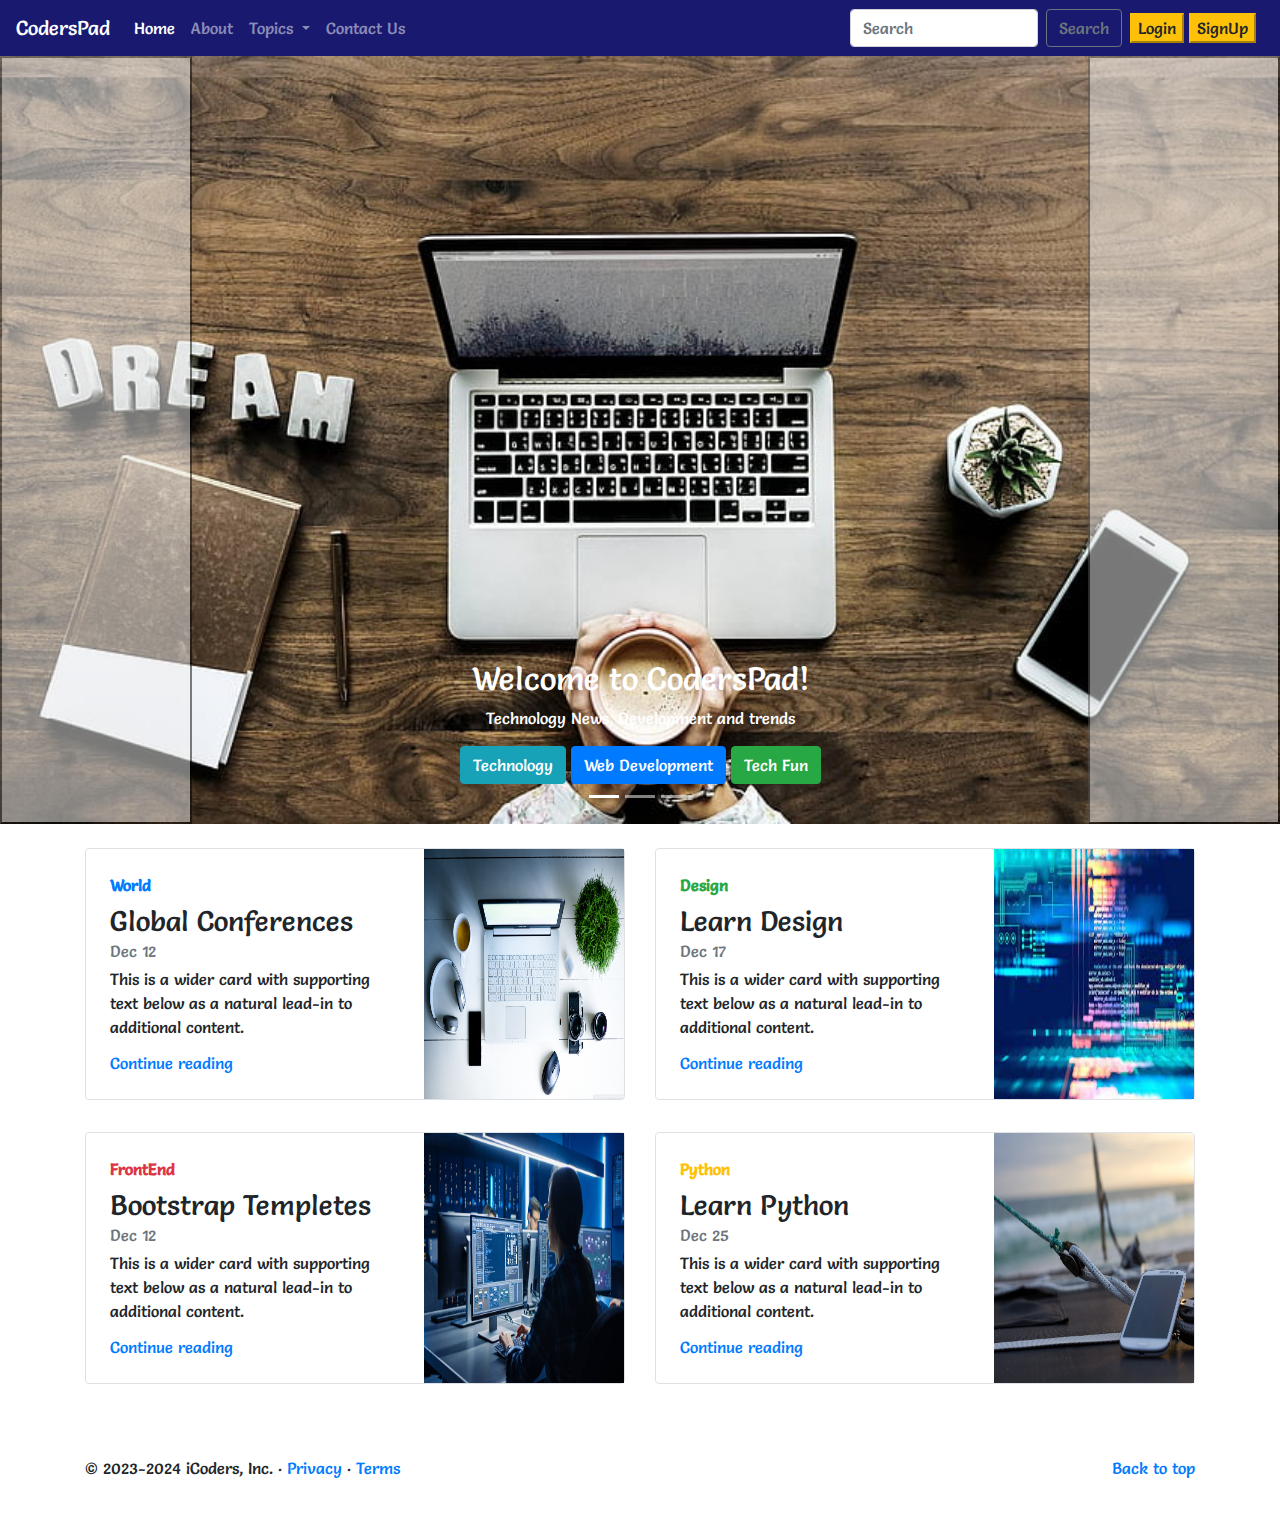
<file: index.html>
<!doctype html>
<html lang="en">

<head>
    <!-- Required meta tags -->
    <meta charset="utf-8">
    <meta name="viewport" content="width=device-width, initial-scale=1, shrink-to-fit=no">

    <!-- Bootstrap CSS -->
    <link rel="stylesheet" href="https://cdn.jsdelivr.net/npm/bootstrap@4.0.0/dist/css/bootstrap.min.css"
        integrity="sha384-Gn5384xqQ1aoWXA+058RXPxPg6fy4IWvTNh0E263XmFcJlSAwiGgFAW/dAiS6JXm" crossorigin="anonymous">
    <style>
        @import url('https://fonts.googleapis.com/css2?family=Salsa&display=swap');
   body{
    font-family: 'Salsa', cursive;
   }
    </style>
    <title>CodersPad- Paradise for Coders</title>
</head>

<body>
    <nav class="navbar navbar-expand-lg navbar-dark" style="background-color: #191970">
        <a class="navbar-brand" href="#">CodersPad</a>
        <button class="navbar-toggler" type="button" data-toggle="collapse" data-target="#navbarSupportedContent"
            aria-controls="navbarSupportedContent" aria-expanded="false" aria-label="Toggle navigation">
            <span class="navbar-toggler-icon"></span>
        </button>

        <div class="collapse navbar-collapse" id="navbarSupportedContent">
            <ul class="navbar-nav mr-auto">
                <li class="nav-item active">
                    <a class="nav-link" href="/CodersPad">Home<span class="sr-only">(current)</span></a>
                </li>
                <li class="nav-item">
                    <a class="nav-link" href="/CodersPad/about.html">About</a>
                </li>

                <li class="nav-item dropdown">
                    <a class="nav-link dropdown-toggle" href="#" id="navbarDropdown" role="button"
                        data-toggle="dropdown" aria-haspopup="true" aria-expanded="false">
                        Topics
                    </a>
                    <div class="dropdown-menu" aria-labelledby="navbarDropdown">
                        <a class="dropdown-item" href="https://www.edweek.org/technology/technology-in-education-an-overview/2016/02">Technology</a>
                        <a class="dropdown-item" href="https://www.w3schools.com/">Web Technology</a>
                        <div class="dropdown-divider"></div>
                        <a class="dropdown-item" href="support.html">Support</a>
                        <a class="dropdown-item" href="Writeus.html">Write for us</a>
                    </div>
                </li>
                <li class="nav-item">
                    
                    <a class="nav-link" href="/CodersPad/contact.html">Contact Us</a>
                </li>


            </ul>
            <form class="form-inline my-2 my-lg-0">
                <input class="form-control mr-sm-2" type="search" placeholder="Search" aria-label="Search">
                <button class="btn btn-outline-secondary my-2 my-sm-0" type="submit">Search</button>
            </form>
            <div class="mx-2">
               <button class="btn-warning" data-toggle="modal" data-target="#loginModal">Login</button>
               <button class="btn-warning" data-toggle="modal" data-target="#signupModal">SignUp</button>
        </div>
    </nav>

  
  <!-- loginModal -->
  <div class="modal fade" id="loginModal" tabindex="-1" role="dialog" aria-labelledby="loginModalLabel" aria-hidden="true">
    <div class="modal-dialog" role="document">
      <div class="modal-content">
        <div class="modal-header">
          <h5 class="modal-title" id="loginModalLabel">Login to CodersPad</h5>
          <button type="button" class="close" data-dismiss="modal" aria-label="Close">
            <span aria-hidden="true">&times;</span>
          </button>
        </div>
        <div class="modal-body">
            <form method ="POST" action="login.php">
                <!--Login -->
                <div class="form-group">
                  <label for="exampleInputEmail1">Email address</label>
                  <input type="text" name="email" class="form-control" id="exampleInputEmail1" aria-describedby="emailHelp" placeholder="Enter email">
                  <small id="emailHelp" class="form-text text-muted">We'll never share your email with anyone else.</small>
                </div>
                <div class="form-group">
                  <label for="exampleInputPassword1">Password</label>
                  <input type="text" name="password" class="form-control" id="exampleInputPassword1" placeholder="Password">
                </div>
                <div class="form-check">
                  <input type="checkbox" class="form-check-input" id="exampleCheck1">
                  <label class="form-check-label" for="exampleCheck1">Check me out</label>
                </div>
                <button type="submit" class="btn btn-info">Login</button>
                <button type="button" class="btn btn-secondary" data-dismiss="modal">Close</button>
              </form>
        </div>
       
      </div>
    </div>
  </div>

  
  <!-- signupModal -->
  <div class="modal fade" id="signupModal" tabindex="-1" role="dialog" aria-labelledby="signupModalLabel" aria-hidden="true">
    <div class="modal-dialog" role="document">
      <div class="modal-content">
        <div class="modal-header">
          <h5 class="modal-title" id="signupModalLabel">Get an CodersPad account</h5>
          <button type="button" class="close" data-dismiss="modal" aria-label="Close">
            <span aria-hidden="true">&times;</span>
          </button>
        </div>
        <!--Sign UpForm-->
        <div class="modal-body">
            <form action = "signup.php" method="POST">
            
                <div class="form-group">
                  <label for="exampleInputEmail1">Email Address</label>
                  <input type="text" name ="email" class="form-control" id="exampleInputEmail1" aria-describedby="emailHelp" placeholder="Enter email">
                  
                
                  <small id="emailHelp" class="form-text text-muted">We'll never share your email with anyone else.</small>
                </div>
                <div class="form-group">
                  <label for="exampleInputPassword1">Password</label>
                  <input type="text" name="password" class="form-control" id="exampleInputPassword1" placeholder="Password">
                </div>
                <div class="form-group">
                    <label for="cexampleInputPassword1">Confirm Password</label>
                    <input type="text" name="cpassword" class="form-control" id="cexampleInputPassword1" placeholder="Password">
                  </div>
                  
             
                <button type="submit" class="btn btn-info">Create Account</button>
                <input class="btn btn-primary" type="reset" value="Reset">
                <button type="button" class="btn btn-secondary" data-dismiss="modal">Close</button>

              </form>
            </div>
       </div>
      </div>
    </div>
  </div>
    <div id="carouselloginCaptions" class="carousel slide carousel-fade" data-ride="carousel">
        <ol class="carousel-indicators">
            <li data-target="#carouselloginCaptions" data-slide-to="0" class="active"></li>
            <li data-target="#carouselloginCaptions" data-slide-to="1"></li>
            <li data-target="#carouselloginCaptions" data-slide-to="2"></li>
        </ol>
        <div class="carousel-inner">
            <div class="carousel-item active">
                <img src="92.jpg" class="d-block w-100" alt="...">
                <div class="carousel-caption d-none d-md-block">
                    <h2>Welcome to CodersPad!</h2>
                    <p>Technology News, Development and trends</p>
                    <button class="btn btn-info">Technology</button>
                    <button class="btn btn-primary">Web Development</button>
                    <button class="btn btn-success">Tech Fun</button>
                </div>
            </div>
            <div class="carousel-item">
                <img src="12.jpg" class="d-block w-100" alt="...">
                <div class="carousel-caption d-none d-md-block">
                    <h2>The Best Coding Blog</h2>
                    <p>Technology News, Development and trends</p>
                    <button class="btn btn-info">Technology</button>
                    <button class="btn btn-primary">Web Development</button>
                    <button class="btn btn-success">Tech Fun</button>

                </div>
            </div>
            <div class="carousel-item">
                <img src="31.jpg" class="d-block w-100" alt="...">
                <div class="carousel-caption d-none d-md-block">
                    <h2>Award winner Blog</h2>
                    <p>Technology News, Development and trends</p>
                    <button class="btn btn-info">Technology</button>
                    <button class="btn btn-primary">Web Development</button>
                    <button class="btn btn-success">Tech Fun</button>
                </div>
            </div>
        </div>
        <button class="carousel-control-prev" type="button" data-target="#carouselloginCaptions" data-slide="prev">
            <span class="carousel-control-prev-icon" aria-hidden="true"></span>
            <span class="sr-only">Previous</span>
        </button>
        <button class="carousel-control-next" type="button" data-target="#carouselloginCaptions" data-slide="next">
            <span class="carousel-control-next-icon" aria-hidden="true"></span>
            <span class="sr-only">Next</span>
        </button>
    </div>
    <div class="container my-4">
        <div class="row mb-2">
            <div class="col-md-6">
                <div
                    class="row no-gutters border rounded overflow-hidden flex-md-row mb-4 shadow-sm h-md-250 position-relative">
                    <div class="col p-4 d-flex flex-column position-static">
                        <strong class="d-inline-block mb-2 text-primary">World</strong>
                        <h3 class="mb-0">Global Conferences</h3>
                        <div class="mb-1 text-muted">Dec 12</div>
                        <p class="card-text mb-auto">This is a wider card with supporting text below as a natural
                            lead-in to additional content.</p>
                        <a href="#" class="stretched-link">Continue reading</a>
                    </div>
                    <div class="col-auto d-none d-lg-block">
                        <img class="bd-placeholder-img" width="200" height="250" src="91.jpg" alt="">

                    </div>
                </div>
            </div>
            <div class="col-md-6">
                <div
                    class="row no-gutters border rounded overflow-hidden flex-md-row mb-4 shadow-sm h-md-250 position-relative">
                    <div class="col p-4 d-flex flex-column position-static">
                        <strong class="d-inline-block mb-2 text-success">Design</strong>
                        <h3 class="mb-0">Learn Design</h3>
                        <div class="mb-1 text-muted">Dec 17</div>
                        <p class="mb-auto">This is a wider card with supporting text below as a natural lead-in to
                            additional content.</p>
                        <a href="#" class="stretched-link">Continue reading</a>
                    </div>
                    <div class="col-auto d-none d-lg-block">
                        <img class="bd-placeholder-img" width="200" height="250" src="thumb2.jpg" alt="">
               </div>
                </div>
            </div>
        </div>
        <div class="row mb-2">
            <div class="col-md-6">
                <div
                    class="row no-gutters border rounded overflow-hidden flex-md-row mb-4 shadow-sm h-md-250 position-relative">
                    <div class="col p-4 d-flex flex-column position-static">
                        <strong class="d-inline-block mb-2 text-danger">FrontEnd</strong>
                        <h3 class="mb-0">Bootstrap Templetes</h3>
                        <div class="mb-1 text-muted">Dec 12</div>
                        <p class="card-text mb-auto">This is a wider card with supporting text below as a natural
                            lead-in to additional content.</p>
                        <a href="#" class="stretched-link">Continue reading</a>
                    </div>
                    <div class="col-auto d-none d-lg-block">
                        <img class="bd-placeholder-img" width="200" height="250" src="thumb3.jpg" alt="">

                    </div>
                </div>
            </div>
            <div class="col-md-6">
                <div
                    class="row no-gutters border rounded overflow-hidden flex-md-row mb-4 shadow-sm h-md-250 position-relative">
                    <div class="col p-4 d-flex flex-column position-static">
                        <strong class="d-inline-block mb-2 text-warning">Python</strong>
                        <h3 class="mb-0">Learn Python</h3>
                        <div class="mb-1 text-muted">Dec 25</div>
                        <p class="mb-auto">This is a wider card with supporting text below as a natural lead-in to
                            additional content.</p>
                        <a href="#" class="stretched-link">Continue reading</a>
                    </div>
                    <div class="col-auto d-none d-lg-block">
                        <img class="bd-placeholder-img" width="200" height="250" src="thumb4.jpg" alt="">
               </div>
                </div>
            </div>
        </div>
    </div>
    </div>

    <footer class="container">
        <br>
        <p class="float-right"><a href="#">Back to top</a></p>
        <p>© 2023-2024 iCoders, Inc. · <a href="#">Privacy</a> · <a href="#">Terms</a></p>
    </br>
      </footer>

    <!-- Optional JavaScript -->
    <!-- jQuery first, then Popper.js, then Bootstrap JS -->
    <script src="https://code.jquery.com/jquery-3.2.1.slim.min.js"
        integrity="sha384-KJ3o2DKtIkvYIK3UENzmM7KCkRr/rE9/Qpg6aAZGJwFDMVNA/GpGFF93hXpG5KkN"
        crossorigin="anonymous"></script>
    <script src="https://cdn.jsdelivr.net/npm/popper.js@1.12.9/dist/umd/popper.min.js"
        integrity="sha384-ApNbgh9B+Y1QKtv3Rn7W3mgPxhU9K/ScQsAP7hUibX39j7fakFPskvXusvfa0b4Q"
        crossorigin="anonymous"></script>
    <script src="https://cdn.jsdelivr.net/npm/bootstrap@4.0.0/dist/js/bootstrap.min.js"
        integrity="sha384-JZR6Spejh4U02d8jOt6vLEHfe/JQGiRRSQQxSfFWpi1MquVdAyjUar5+76PVCmYl"
        crossorigin="anonymous"></script>
</body>

</html>
</file>
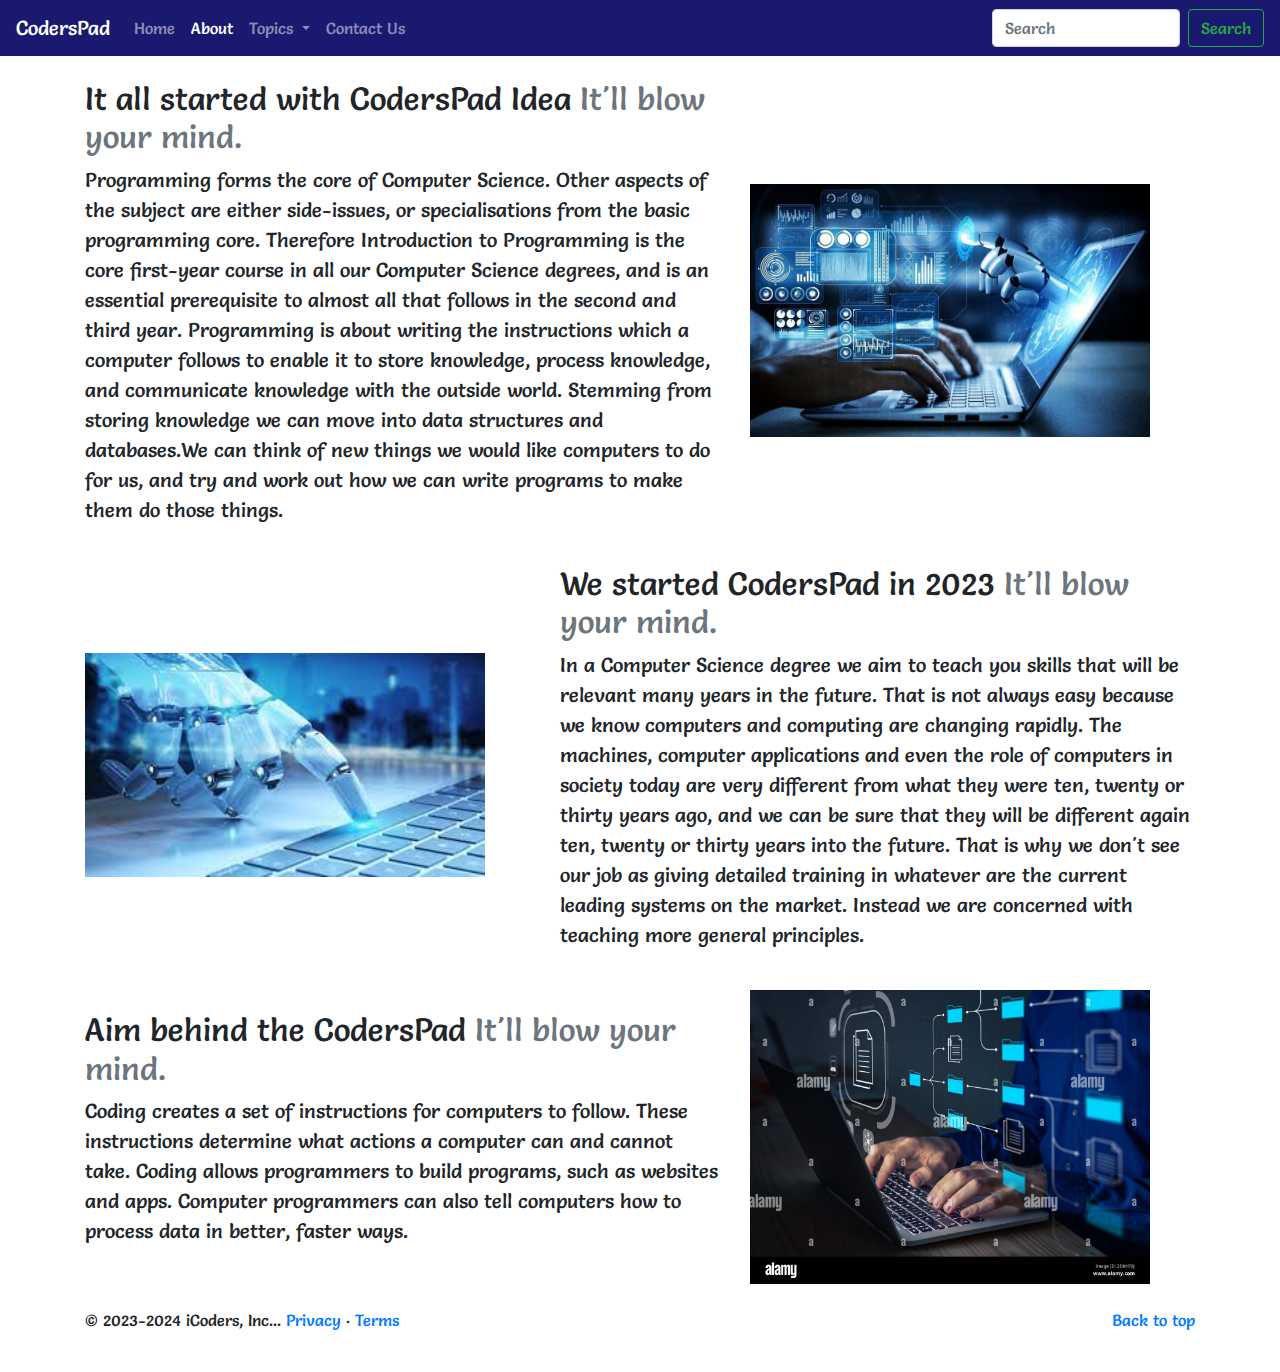
<file: about.html>
<!doctype html>
<html lang="en">

<head>
    <!-- Required meta tags -->
    <meta charset="utf-8">
    <meta name="viewport" content="width=device-width, initial-scale=1, shrink-to-fit=no">

    <!-- Bootstrap CSS -->
    <link rel="stylesheet" href="https://cdn.jsdelivr.net/npm/bootstrap@4.0.0/dist/css/bootstrap.min.css"
        integrity="sha384-Gn5384xqQ1aoWXA+058RXPxPg6fy4IWvTNh0E263XmFcJlSAwiGgFAW/dAiS6JXm" crossorigin="anonymous">
        <style>
            @import url('https://fonts.googleapis.com/css2?family=Salsa&display=swap');
       body{
        font-family: 'Salsa', cursive;
       }
        </style>

    <title>CodersPad- paradise for programmers</title>
</head>

<body>
    <nav class="navbar navbar-expand-lg navbar-dark" style="background-color: #191970">
        <a class="navbar-brand" href="#">CodersPad</a>
        <button class="navbar-toggler" type="button" data-toggle="collapse" data-target="#navbarSupportedContent"
            aria-controls="navbarSupportedContent" aria-expanded="false" aria-label="Toggle navigation">
            <span class="navbar-toggler-icon"></span>
        </button>

        <div class="collapse navbar-collapse" id="navbarSupportedContent">
            <ul class="navbar-nav mr-auto">
                <li class="nav-item">
                    <a class="nav-link" href="/CodersPad">Home<span class="sr-only">(current)</span></a>
                </li>
                <li class="nav-item active">
                    <a class="nav-link" href="/CodersPad/about.html">About</a>
                </li>

                <li class="nav-item dropdown">
                    <a class="nav-link dropdown-toggle" href="#" id="navbarDropdown" role="button"
                        data-toggle="dropdown" aria-haspopup="true" aria-expanded="false">
                        Topics
                    </a>
                    <div class="dropdown-menu" aria-labelledby="navbarDropdown">
                        <a class="dropdown-item" href="https://www.edweek.org/technology/technology-in-education-an-overview/2016/02">Technology</a>
                        <a class="dropdown-item" href="https://www.w3schools.com/">Web Technology</a>
                        <div class="dropdown-divider"></div>
                        <a class="dropdown-divider" href="support.html">Support</a>
                        <a class="dropdown-item" href="Writeus.html">Write for us</a>
                    </div>
                </li>
                <li class="nav-item">
                    <a class="nav-link" href="/CodersPad/contact.html">Contact Us</a>
                </li>


            </ul>
            <form class="form-inline my-2 my-lg-0">
                <input class="form-control mr-sm-2" type="search" placeholder="Search" aria-label="Search">
                <button class="btn btn-outline-success my-2 my-sm-0" type="submit">Search</button>
            </form>
        </div>
    </nav>
    <div class="container my-4">
        <div class="row featurette d-flex justify-content-center align-items-center">
            <div class="col-md-7">
                <h2 class="featurette-heading">It all started with CodersPad Idea <span class="text-muted">It'll blow
                        your
                        mind.</span></h2>
                <p class="lead">Programming forms the core of Computer Science. Other aspects of the subject are either
                    side-issues, or specialisations from the basic programming core. Therefore Introduction to
                    Programming is the core first-year course in all our Computer Science degrees, and is an essential
                    prerequisite to almost all that follows in the second and third year.
                    Programming is about writing the instructions which a computer follows to enable it to store
                    knowledge, process knowledge, and communicate knowledge with the outside world. Stemming from
                    storing knowledge we can move into data structures and databases.We can think of new
                    things we would like computers to do for us, and try and work out how we can write programs to make
                    them do those things.
                <p>
            </div>
            <div class="col-md-5">
                <img class="img-fluid" width="400" height="400" src="0.jpg" alt="">

            </div>
        </div>
    </div>
    </div>
    </div>
    <div class="container my-4">
        <div class="row featurette d-flex justify-content-center align-items-center">
            <div class="col-md-7 order-md-2">
                <h2 class="featurette-heading">We started CodersPad in 2023 <span class="text-muted">It'll blow your
                        mind.</span></h2>
                <p class="lead">In a Computer Science degree we aim to teach you skills that will be relevant many years
                    in the future. That is not always easy because we know computers and computing are changing rapidly.
                    The machines, computer applications and even the role of computers in society today are very
                    different from what they were ten, twenty or thirty years ago, and we can be sure that they will be
                    different again ten, twenty or thirty years into the future. That is why we don't see our job as
                    giving detailed training in whatever are the current leading systems on the market. Instead we are
                    concerned with teaching more general principles.</p>
            </div>
            <div class="col-md-5 order-md-1">
                <img class="img-fluid" width="400" height="400" src="01.jpg" alt="">

            </div>
        </div>
    </div>
    </div>
    </div>
    <div class="container">
        <div class="row featurette d-flex justify-content-center align-items-center">
            <div class="col-md-7">
                <h2 class="featurette-heading">Aim behind the CodersPad <span class="text-muted">It'll blow your
                        mind.</span></h2>
                <p class="lead">Coding creates a set of instructions for computers to follow. These instructions
                    determine what actions a computer can and cannot take. Coding allows programmers to build programs,
                    such as websites and apps. Computer programmers can also tell computers how to process data in
                    better, faster ways.</p>
            </div>
            <div class="col-md-5">
                <img class="img-fluid" width="400" height="400" src="011.jpg" alt="">

            </div>
        </div>
    </div>
    </div>
    </div>
    <footer class="container">
        <br>
        <p class="float-right"><a href="#">Back to top</a></p>
        <p>© 2023-2024 iCoders, Inc... <a href="#">Privacy</a> · <a href="#">Terms</a></p>
        </br>
    </footer>



    <!-- Optional JavaScript -->
    <!-- jQuery first, then Popper.js, then Bootstrap JS -->
    <script src="https://code.jquery.com/jquery-3.2.1.slim.min.js"
        integrity="sha384-KJ3o2DKtIkvYIK3UENzmM7KCkRr/rE9/Qpg6aAZGJwFDMVNA/GpGFF93hXpG5KkN"
        crossorigin="anonymous"></script>
    <script src="https://cdn.jsdelivr.net/npm/popper.js@1.12.9/dist/umd/popper.min.js"
        integrity="sha384-ApNbgh9B+Y1QKtv3Rn7W3mgPxhU9K/ScQsAP7hUibX39j7fakFPskvXusvfa0b4Q"
        crossorigin="anonymous"></script>
    <script src="https://cdn.jsdelivr.net/npm/bootstrap@4.0.0/dist/js/bootstrap.min.js"
        integrity="sha384-JZR6Spejh4U02d8jOt6vLEHfe/JQGiRRSQQxSfFWpi1MquVdAyjUar5+76PVCmYl"
        crossorigin="anonymous"></script>
</body>

</html>
</file>
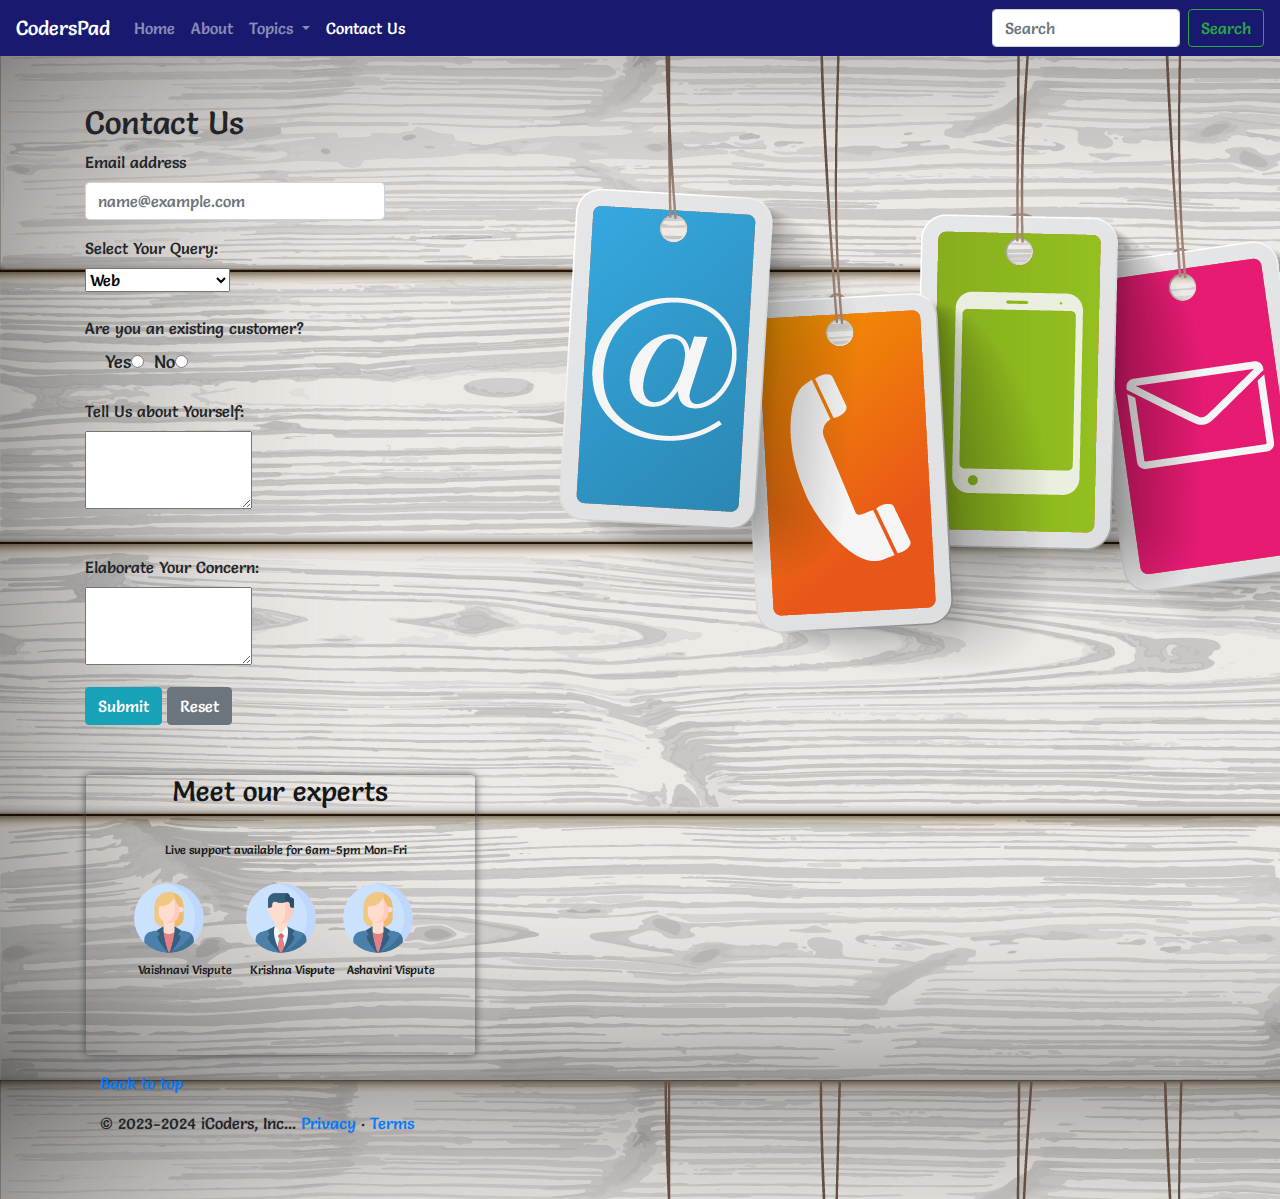
<file: contact.html>
<!doctype html>
<html lang="en">

<head>
    <!-- Required meta tags -->
    <meta charset="utf-8">
    <meta name="viewport" content="width=device-width, initial-scale=1, shrink-to-fit=no">

    <!-- Bootstrap CSS -->

    <link rel="stylesheet" href="https://cdn.jsdelivr.net/npm/bootstrap@4.0.0/dist/css/bootstrap.min.css"
        integrity="sha384-Gn5384xqQ1aoWXA+058RXPxPg6fy4IWvTNh0E263XmFcJlSAwiGgFAW/dAiS6JXm" crossorigin="anonymous">

    <style>
        @import url('https://fonts.googleapis.com/css2?family=Salsa&display=swap');

        .container {
            display: flex;
            flex-direction: column;
            align-items: left;
            margin: auto;
            font-family: 'Salsa', cursive;

        }

        body {
            background-image: url("contact.jpg");
            font-family: 'Salsa', cursive;

            /* Adjust the height based on your design */
        }

        .customer-check-wrap {
            display: flex;
            align-items: left;
            margin: 0 20px;
            font-size: 18px;
        }

        .details {
            font-family: 'Salsa', cursive;            
            display: flex;
            flex-direction: column;
            align-items: center;
            width: 35%;
            color: rgb(21, 24, 24);
            border-radius: 4px;
            margin-top: 50px;
            box-shadow: 0 0 8px rgb(67, 72, 77);
            margin-left: 1px;
            height: 280px;
        }
        
        .details h3 {
            text-align: center;
        }
        
        .details p {
            font-size: 12px;
            margin-left: 12px;
        }
        
        .details h3+p {
            font-size: 14px;
        }
        .expert {
            display: flex;
            flex-direction: column;
            align-items: right;
            font-size: 12px;
            text-align: right;
        }
        
        .expert-wrapper {
            padding: 0 25px;
            display: flex;
        }
        .expert img {
            width: 70px;
            height: 70px;
            border-radius: 50px;
            margin: 8px;
        }
        @media screen and (max-width:780px) {
            .details {
                width: 100%;
                margin-top: 50px;
                margin-right: 50px;
            }

        }
        
    </style>
</head>

<title>CodersPad- Paradise for Coders</title>
</head>

<body>
    <nav class="navbar navbar-expand-lg navbar-dark" style="background-color:#191970">
        <a class="navbar-brand" href="#">CodersPad</a>
        <button class="navbar-toggler" type="button" data-toggle="collapse" data-target="#navbarSupportedContent"
            aria-controls="navbarSupportedContent" aria-expanded="false" aria-label="Toggle navigation">
            <span class="navbar-toggler-icon"></span>
        </button>

        <div class="collapse navbar-collapse" id="navbarSupportedContent">
            <ul class="navbar-nav mr-auto">
                <li class="nav-item">
                    <a class="nav-link" href="/CodersPad">Home<span class="sr-only">(current)</span></a>
                </li>
                <li class="nav-item">
                    <a class="nav-link" href="/CodersPad/about.html">About</a>
                </li>

                <li class="nav-item dropdown">
                    <a class="nav-link dropdown-toggle" href="#" id="navbarDropdown" role="button"
                        data-toggle="dropdown" aria-haspopup="true" aria-expanded="false">
                        Topics
                    </a>
                    <div class="dropdown-menu" aria-labelledby="navbarDropdown">
                        <a class="dropdown-item"
                            href="https://www.edweek.org/technology/technology-in-education-an-overview/2016/02">Technology</a>
                        <a class="dropdown-item" href="https://www.w3schools.com/">Web Technology</a>
                        <div class="dropdown-divider"></div>
                        <a class="dropdown-item" href="support.html">Support</a>
                        <a class="dropdown-item" href="Writeus.html">Write for us</a>
                    </div>
                </li>
                <li class="nav-item active">
                    <a class="nav-link" href="/CodersPad/contact.html">Contact Us</a>
                </li>
            </ul>
            <form class="form-inline my-2 my-lg-0">
                <input class="form-control mr-sm-2" type="search" placeholder="Search" aria-label="Search">
                <button class="btn btn-outline-success my-2 my-sm-0" type="submit">Search</button>
            </form>

        </div>
        </div>

    </nav>


    <div class="container my-5">
        <h2>Contact Us</h2>
        <form method="post" action="cont.php">
            <div class="form-group">
                <label for="exampleFormControlInput1">Email address</label>
                <input type="text" style="width:27%;" name=email class="form-control" id="exampleFormControlInput1"
                    placeholder="name@example.com">
            </div>
            <div class="form-group">
                <label for="exampleFormControlSelect1">Select Your Query:</label>
                <br>
                <select name="query" id="exampleFormControlSelect1">
                    <option>Web</option>
                    <option>Full Stack</option>
                    <option>Cloud Computing</option>
                    <option>IOT</option>
                    <option>Others</option>
                    </br>
                </select>
                <br><br>

                <label for="customercheck">Are you an existing customer? </label>
                <div class="customer-check-wrap">
                    <span>Yes</span>
                    <input type="radio" name="customercheck" id="customercheck" value="yes" required>
                    <span>&nbsp; No</span><input type="radio" name="customercheck" id="customercheck" value="no"
                        required>

                </div>
                <br>
                <div class="form-group">
                    <label for="exampleFormControlTextarea1">Tell Us about Yourself:</label><br>
                    <textarea name="yourself" id=exampleFormControlTextarea1 rows="3"></textarea>
                </div></br>
                <div class="form-group">
                    <label for="exampleFormControlTextarea1">Elaborate Your Concern:</label><br>
                    <textarea name="concern" id=exampleFormControlTextarea1 rows="3"></textarea>
                    </br>
                </div>
                <button class="btn btn-info">Submit</button>
                <input class="btn btn-secondary" type="reset" value="Reset">
        </form>

        <div class="details">
            <h3>Meet our experts</h3><br>
            <p>Live support available for 6am-5pm Mon-Fri
                </p>
                    <div class="expert-wrapper">
                        <div class="expert">
                            <img src="profile (1).png">
                            <p>Vaishnavi Vispute &nbsp; </p>
                            
                        </div>
                        <div class="expert">
                            <img src="profile.png"/>
                            <p>Krishna Vispute</p>
                            
                        </div>
                        <div class="expert">
                            <img src="profile (1).png" />
                            <p>Ashavini Vispute</p>
                            
                        </div>
                        


                    </div>

        </div>
    </div>
    <footer class="container">

        <p class="float-left"><a href="#">Back to top</a></p>
        <p>© 2023-2024 iCoders, Inc... <a href="#">Privacy</a> · <a href="#">Terms</a></p>

    </footer>






    <!-- Optional JavaScript -->
    <!-- jQuery first, then Popper.js, then Bootstrap JS -->
    <script src="https://code.jquery.com/jquery-3.2.1.slim.min.js"
        integrity="sha384-KJ3o2DKtIkvYIK3UENzmM7KCkRr/rE9/Qpg6aAZGJwFDMVNA/GpGFF93hXpG5KkN"
        crossorigin="anonymous"></script>
    <script src="https://cdn.jsdelivr.net/npm/popper.js@1.12.9/dist/umd/popper.min.js"
        integrity="sha384-ApNbgh9B+Y1QKtv3Rn7W3mgPxhU9K/ScQsAP7hUibX39j7fakFPskvXusvfa0b4Q"
        crossorigin="anonymous"></script>
    <script src="https://cdn.jsdelivr.net/npm/bootstrap@4.0.0/dist/js/bootstrap.min.js"
        integrity="sha384-JZR6Spejh4U02d8jOt6vLEHfe/JQGiRRSQQxSfFWpi1MquVdAyjUar5+76PVCmYl"
        crossorigin="anonymous"></script>



</body>

</html>
</file>
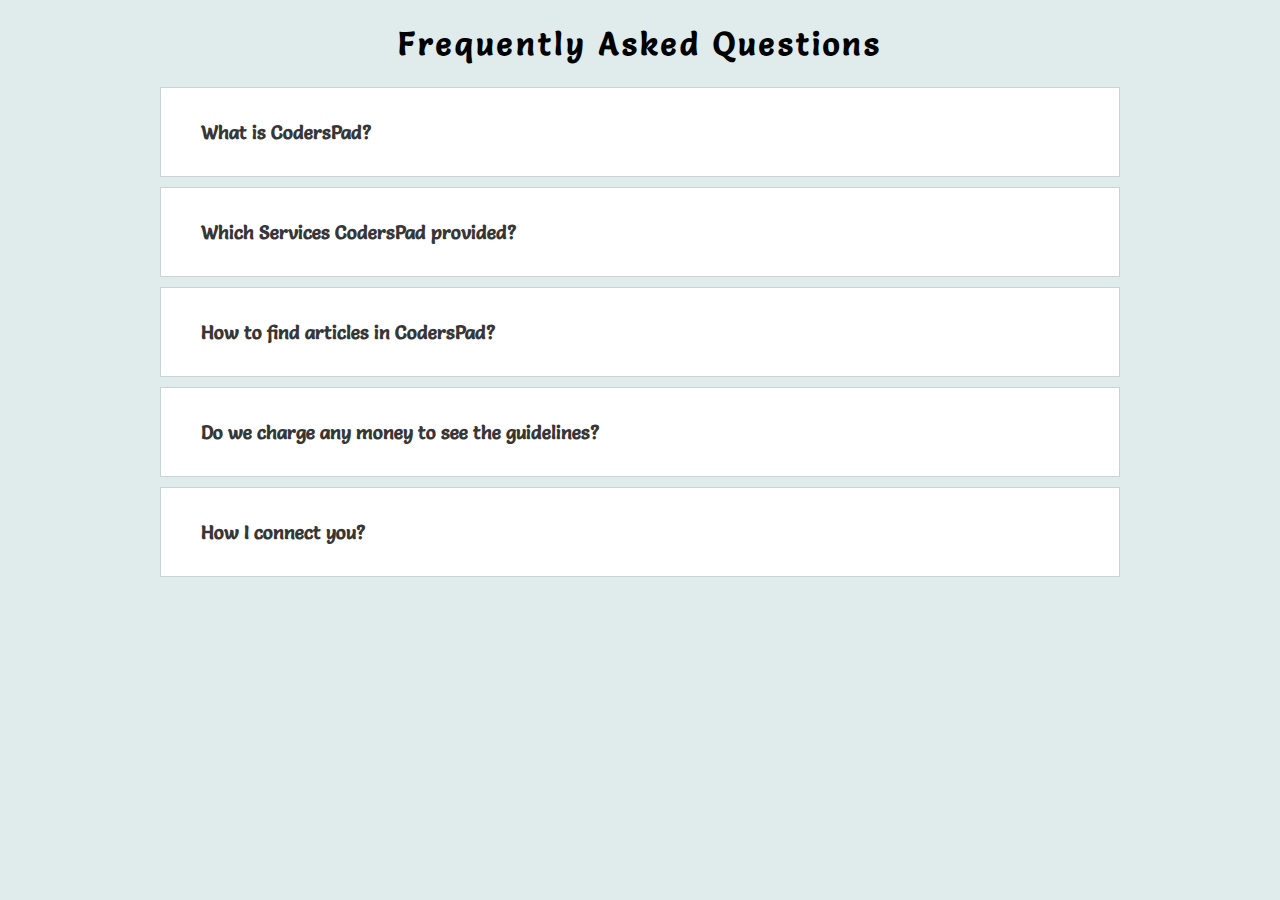
<file: support.html>
<!DOCTYPE html>
<html lang="en">

<head>
  <meta charset="UTF-8">
  <meta name="viewport" content="width=device-width, initial-scale=1.0">
  <link rel="stylesheet" href="https://cdnjs.cloudflare.com/ajax/libs/font-awesome/6.5.1/css/all.min.css"
    integrity="sha512-DTOQO9RWCH3ppGqcWaEA1BIZOC6xxalwEsw9c2QQeAIftl+Vegovlnee1c9QX4TctnWMn13TZye+giMm8e2LwA=="
    crossorigin="anonymous" referrerpolicy="no-referrer" />
    <style>
 @import url('https://fonts.googleapis.com/css2?family=Salsa&display=swap');
 * {
    padding: 0;
    margin: 0;
    box-sizing:border-box;
    font-family: 'Salsa', cursive;
}
.wrapper{
    max-width: 75%;
    margin: auto;
}
.wrapper > p,
.wrapper > h1 {
    margin: 1.5rem 0;
    text-align: center;
    
}
.wrapper >h1{
    letter-spacing: 3px;
}
.accordion{
    background-color: white;
    color: rgba(0, 0,0, 0.8);
    cursor: pointer;
    font-size: 1.2rem;
    width: 100%;
    padding: 2rem 2.5rem;
    border: none;
    outline: none;
    transition: 0.4s;
    display: flex;
    justify-content: space-between;
    align-items: center;
    font-weight: bold;
}
.accordion i{
    font-size: 1.6rem;
}
.active,
.accordion:hover{
    background-color: #f1f7f5;
}
.panel{
    padding: 0 18px;
    background-color: white;
    display: none;
    overflow: hidden;
    background-color: #f1f7f5;
    padding: 0 2rem 2.5rem 2rem;
}

.panel p{
    color:rgba(0, 0, 0, 0.7);
    font-size: 1.2rem;
    line-height: 1.4;

}
.faq{
    border: 1px solid rgba(0, 0, 0, 0.1);
    margin: 10px 0;
}
.faq:active{
    border: none;
}
body{
  background-color:	#e0ebeb;
}

    </style>
</head>

<body>
  <div class="wrapper">
  
    <h1>Frequently Asked Questions</h1>
    <div class="faq">
      <button class="accordion">
        What is CodersPad?
        <i class="fa-solid fa-chevron-down"></i>
      </button>
      <div class="panel">
        <p>
          CodersPad application basically design for technology related articles, how to start basic web development.
          People can be starts with career in IT field on different domain.
          Spefically its an application of guideline of people.
        </p>
      </div>
    </div>




    <div class="faq">
      <button class="accordion">
        Which Services CodersPad provided?
        <i class="fa-solid fa-chevron-down"></i>
      </button>
      <div class="panel">
        <p>
          CodersPad provided a numereous opportunity to begineer starts with different career opportunity.
          Such as "Full Stack, Cloud computing, IOT, web development and much more."
        </p>
      </div>
    </div>




    <div class="faq">
      <button class="accordion">
        How to find articles in CodersPad?
        <i class="fa-solid fa-chevron-down"></i>
      </button>
      <div class="panel">
        <p>
          You just click on the topics bar in navigation then you are able to see the articles regarding Technology and web development.
        </p>
      </div>
    </div>



    <div class="faq">
      <button class="accordion">
        Do we charge any money to see the guidelines?
        <i class="fa-solid fa-chevron-down"></i>
      </button>
      <div class="panel">
        <p>
         As of now you don't need to charge money, its totally free of cost website.

        </p>
      </div>
    </div>



    <div class="faq">
      <button class="accordion">
        How I connect you?
        <i class="fa-solid fa-chevron-down"></i>
      </button>
      <div class="panel">
        <p>
          Its very easy.You just need to visit our contact us page and if you have any queries regarding your issue or others you can fill that
          we will look in your issue and providing best service.
        </p>
      </div>
    </div>
  </div>
  <script>
    var acc = document.getElementsByClassName("accordion");
    var i;
for(i=0 ; i < acc.length;i++){
  acc[i].addEventListener("click", function () {
    this.classList.toggle("active");
    this.parentElement.classList.toggle("active");
    var panel= this.nextElementSibling;
    if(panel.style.display === "block"){
      panel.style.display="none";
    }else{
      panel.style.display ="block";
    }
  });
}

  </script>
</body>

</html>
</file>
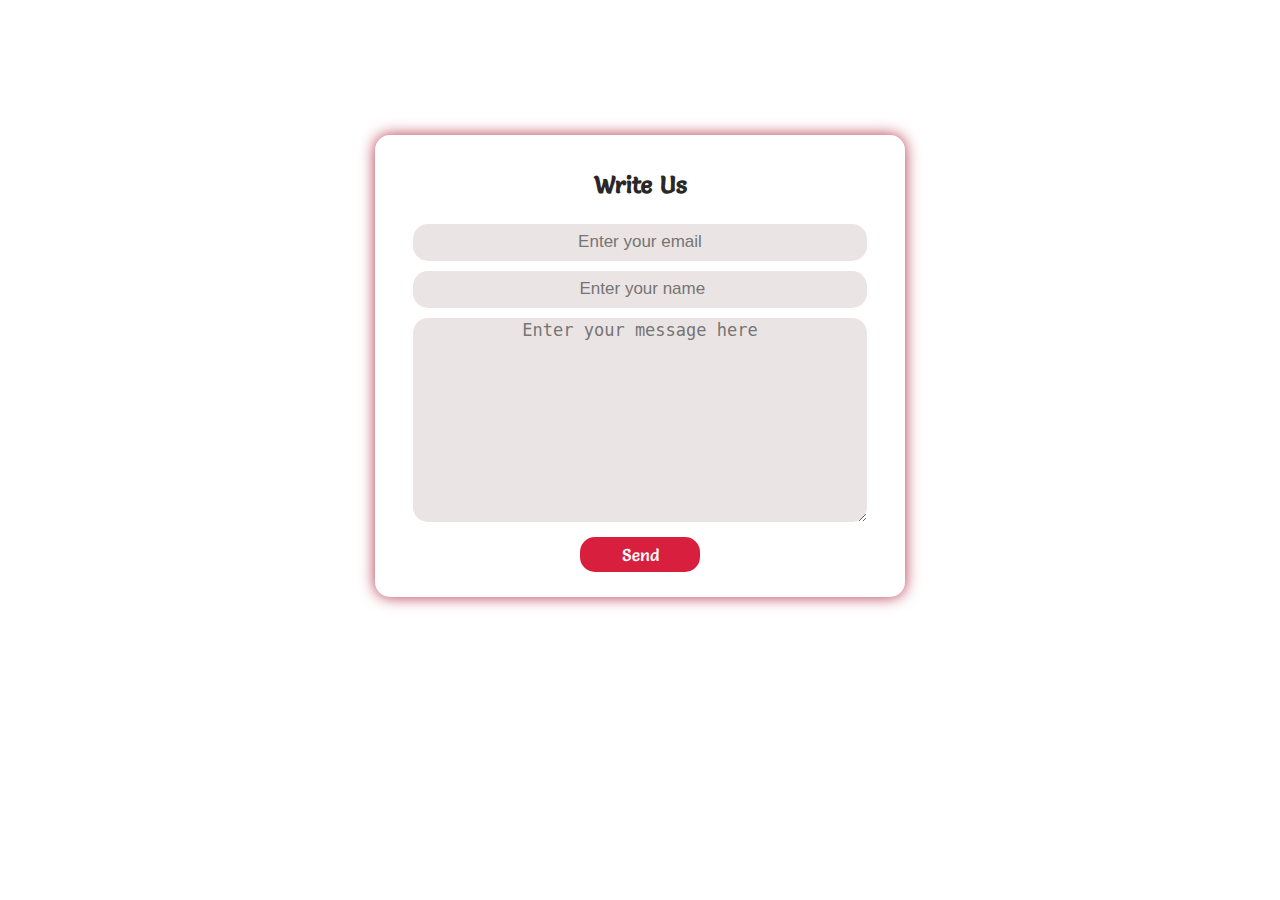
<file: Writeus.html>
<!DOCTYPE html>
<html lang="en">

<head>
    <meta charset="UTF-8">
    <meta http-equiv="X-UA-Compatible" content="IE=edge">
    <meta name="viewport" content="width=device-width, initial-scale=1.0">
<style>
     @import url('https://fonts.googleapis.com/css2?family=Salsa&display=swap');
        body {
            padding: 0;
            margin: 0;
            font-family: Arial, Helvetica, sans-serif;
            color: rgb(41, 39, 39);
        }
        
        .container {
            display: flex;
            flex-direction: column;
            align-items: center;
            width: 500px;
            margin: 15vh auto;
            padding: 15px;
            border-radius: 15px;
            border: none;
            box-shadow: 0 0 15px rgb(180, 51, 73);
            font-family: 'Salsa', cursive;
            /* background-color: gray; */
        }
        
        form {
            display: flex;
            flex-direction: column;
            align-items: center;
            width: 90%;
        }
        
        input {
            width: 100%;
            margin: 5px 0;
            height: 35px;
            font-size: 17px;
            text-align: center;
            outline: none;
            border-radius: 15px;
            border: none;
            background: rgb(235, 228, 228);
        }
        
        textarea {
            width: 100%;
            margin: 5px 0;
            font-size: 17px;
            text-align: center;
            outline: none;
            border-radius: 15px;
            border: none;
            background: rgb(235, 228, 228);
        }
        input[type=submit]{
            margin: 10px auto;
            width: 120px;
            background: rgb(216, 31, 62);
            color: white;
            cursor: pointer;
            font-family: 'Salsa', cursive;
        }
        input[type=submit]:hover{
        background: tomato;
        }

        

        

        @media screen and (max-width:600px) {
            .container{
                width: 90%;
            }
        }
        
        


</style>

</head>

<body>
    <div class="container">
        <h2>Write Us</h2>
        <form action="write.php" method="post">
            <input type="text" name="email" id="email" placeholder="Enter your email">
            <input type="text" name="name" id="name" placeholder=" Enter your name">
            <textarea name="message" id="message" cols="30" rows="10" placeholder="Enter your message here"></textarea>
            <input type="submit" value="Send">
            
        </form>
    </div>
</body>

</html>
</file>
